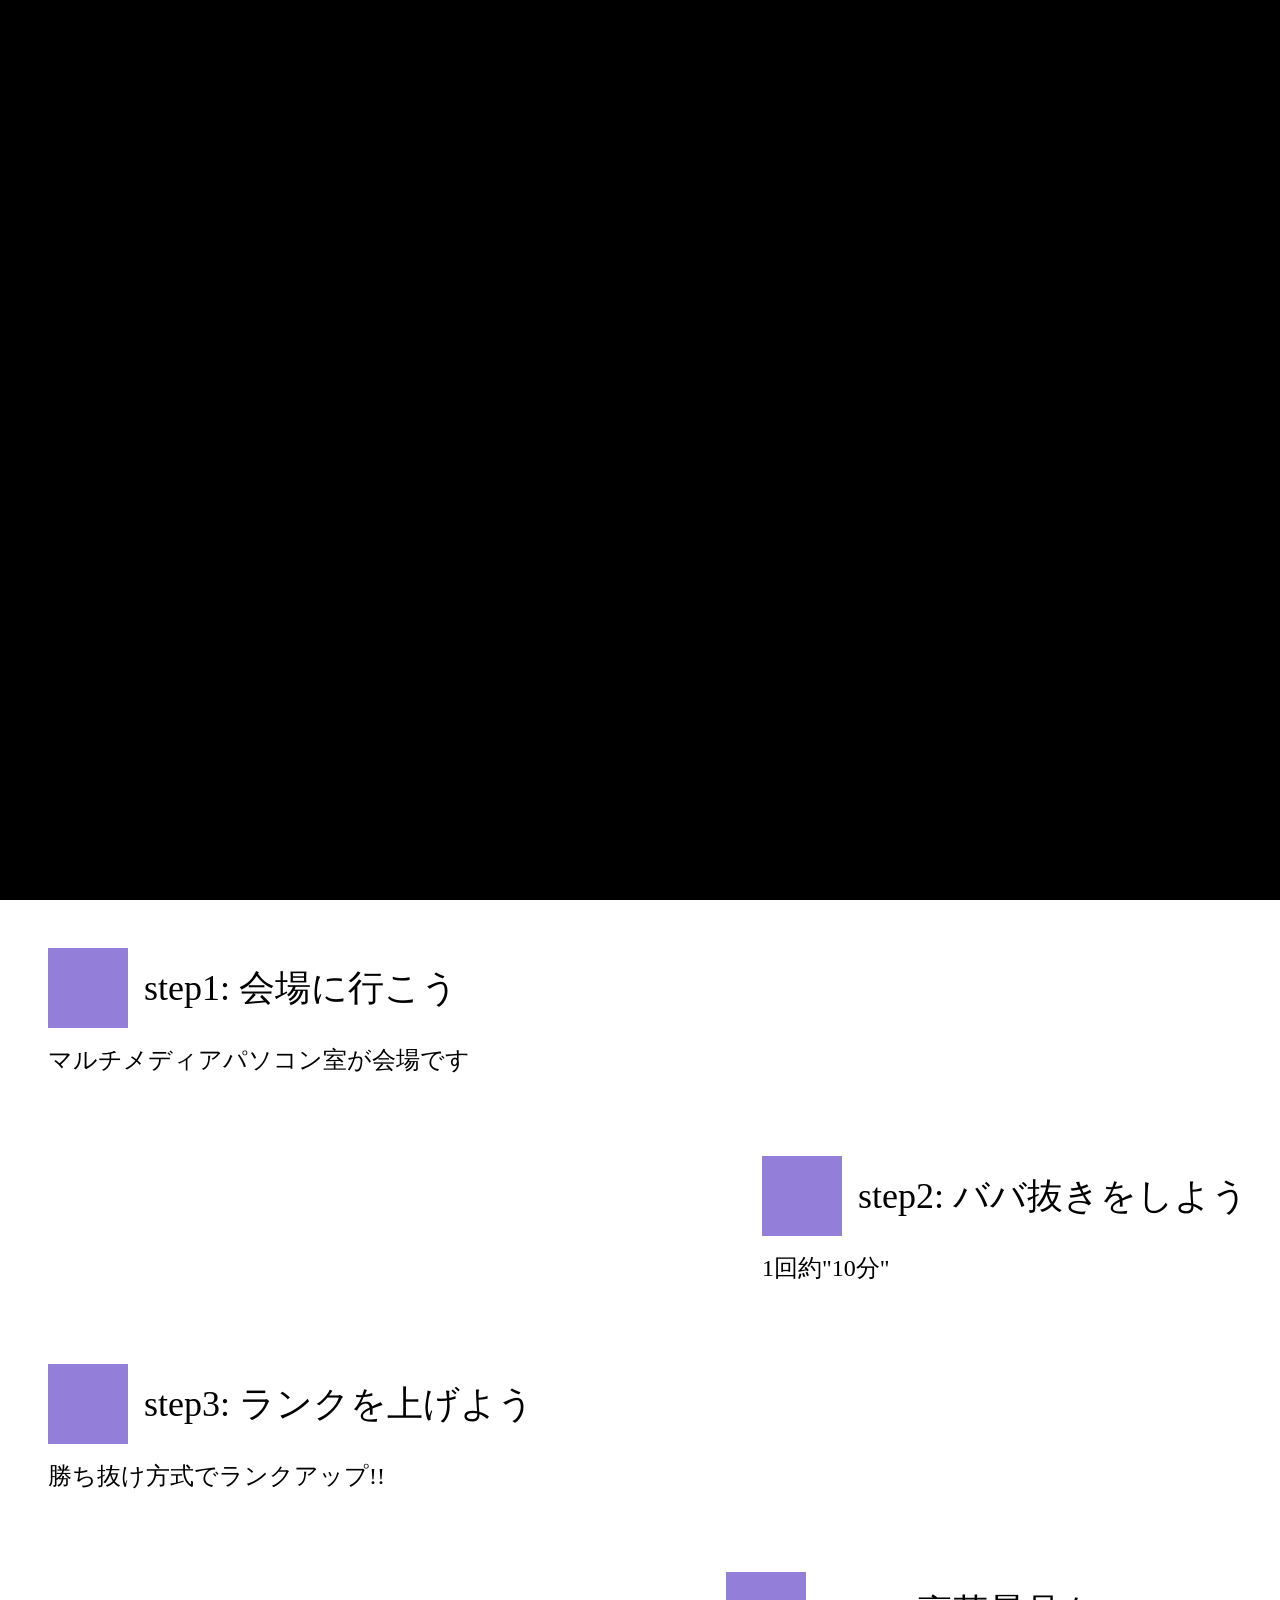
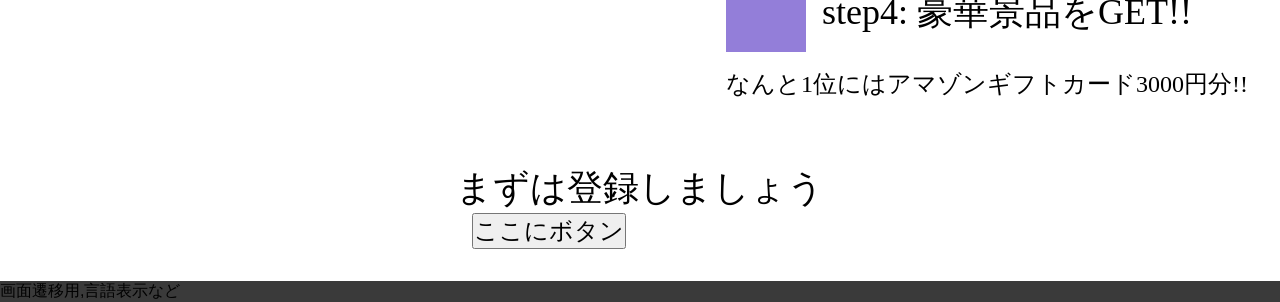
<file: index.html>
<!DOCTYPE html>
<html lang="ja">
    <head prefix="og: http://ogp.me/ns# fb: http://ogp.me/ns/fb# article: http://ogp.me/ns/article#">
        <meta charset="utf-8" />
        <meta http-equiv="X-UA-Compatible" content="IE=edge" />
        <meta name=”viewport” content=”width=device-width, initial-scale=1.0″>
        <title>第一回茨城高専ババ抜き大会</title>
        <meta name="description" content="ほんの僅かな時間だけ開催されるババ抜き大会。静かなテーブルに集うであろう幸運のプレイヤーたち。勝者10名に贈られる栄誉と賞品をお楽しみに。" />
        <meta name="robots" content="noindex,follow" />

        <!-- 以下、OGP用htmlタグ -->
        <meta property="og:url" content="https://pja-thus.github.io/playcard_project/" />
        <meta property="og:title" content="第一回茨城高専ババ抜き大会" />
        <meta property="og:type" content="website">
        <meta property="og:description" content="ほんの僅かな時間だけ開催されるババ抜き大会。静かなテーブルに集うであろう幸運のプレイヤーたち。勝者10名に贈られる栄誉と賞品をお楽しみに。" />
        <meta property="og:site_name" content="第一回茨城高専ババ抜き大会" />
        <meta property="og:image" content="https://PJa-Thus.github.io/playcard_project/images/background.png" />
        <meta property="og:locale" content="ja_JP" />
        
        <!-- 以下、favicon用htmlタグ -->
        <!-- 第一回茨城高専ババ抜き大会webではfavicon用のsvgファイルを作成予定ではあるがまだ完成していない。
        <link rel="icon" href="ファイル名(.svg)" type="image/svg+xml" sizes="any">
        -->
        <link rel="icon" href="https://PJa-Thus.github.io/playcard_project/images/favicon-16x16.png" sizes="16x16" type="image/png" /> 
        <link rel="icon" href="https://PJa-Thus.github.io/playcard_project/images/favicon-32x32.png" sizes="32x32" type="image/png" />  
        <link rel="icon" href="https://PJa-Thus.github.io/playcard_project/images/favicon-48x48.png" sizes="48x48" type="image/png" /> 
        <link rel="icon" href="https://PJa-Thus.github.io/playcard_project/images/favicon-64x64.png" sizes="64x64" type="image/png" />
        <link rel="apple-touch-icon-precomposed" href="https://PJa-Thus.github.io/playcard_project/images/favicon-apple-touch-icon-180x180.png" sizes="180x180" type="image/png" />
        <link rel="icon" href="https://PJa-Thus.github.io/playcard_project/images/favicon-android-chrome-192x192.png" sizes="192x192" type="image/png" />
        <link rel="shortcut icon" href="https://PJa-Thus.github.io/playcard_project/images/favicon.ico" type="image/x-icon" />
        <meta name="msapplication-TileImage" content="https://PJa-Thus.github.io/playcard_project/images/favicon-msapplication-TileImage.png" />
        <meta name="msapplication-TileColor" content="#000000" />

        <!-- 以下、css及びjs用htmlタグ -->
        <link rel="stylesheet" href="https://PJa-Thus.github.io/playcard_project/css/style.css" />
        <!--
        <script src="JavaScriptファイルのURL"></script>
        -->

        <!-- 以下、SEO用htmlタグ -->
        <!-- 第一回茨城高専ババ抜き大会webではFacebookアンチが開発者にいる為、不使用
        <meta property="fb:app_id" content="appIDを入力" />
        -->
        <!-- 第一回茨城高専ババ抜き大会webでは専用のXアカウントを用意していない為、不使用
        <meta name="twitter:card" content="Summary Card" />
        <meta name="twitter:site" content="@Twitterユーザー名" />
        -->
        <!-- 第一回茨城高専ババ抜き大会webでは複数のwebサイトを作成、使用するが重複、類似する内容がない為、不使用
        <link rel="canonical" href="https://pja-thus.github.io/playcard_project/" />
        -->
        <!-- 第一回茨城高専ババ抜き大会webでは開発者が多言語対応を主要な業務として行わない為、不使用
        <link rel="alternate" type="application/rss+xml" title="フィード" href="フィードページのURL" />
        -->
        <!-- 第一回茨城高専ババ抜き大会webではWAFの導入をしておらずディレクトリトラバーサル攻撃に弱い為、不使用
        <link rel="prev" href="前のページのURL" />
        <link rel="next" href="次のページのURL" />
        -->
        <meta name="format-detection" content="email=no,telephone=no,address=no" />
    </head>
    <body>
        <header>なんかいい感じの画像</header>
        <main>
            <div class="step left">
                <div class="content">
                    <div class="title">
                        <div class="box"></div>
                        <div class="title_text">step1: 会場に行こう</div>
                    </div>
                    <div class="text">
                        マルチメディアパソコン室が会場です
                    </div>
                </div>
            </div>
            <div class="step right">
                <div class="content">
                    <div class="title">
                        <div class="box"></div>
                        <div class="title_text">step2: ババ抜きをしよう</div>
                    </div>
                    <div class="text">
                        1回約"10分"
                    </div>
                </div>
            </div>
            <div class="step left">
                <div class="content">
                    <div class="title">
                        <div class="box"></div>
                        <div class="title_text">step3: ランクを上げよう</div>
                    </div>
                    <div class="text">
                        勝ち抜け方式でランクアップ!!
                    </div>
                </div>
            </div>
            <div class="step right">
                <div class="content">
                    <div class="title">
                        <div class="box"></div>
                        <div class="title_text">step4: 豪華景品をGET!!</div>
                    </div>
                    <div class="text">
                        なんと1位にはアマゾンギフトカード3000円分!!
                    </div>
                </div>
            </div>
            <div class="step center">
                <div class="content">
                    <div class="title">
                        <div class="title_text">まずは登録しましょう</div>
                    </div>
                    <button class="text" onclick="window.open('https://forms.gle/mdRavdotfqKShe9N6')">
                        ここにボタン
                    </button>
                </div>
            </div>
        </main>
        <footer>画面遷移用,言語表示など</footer>
    </body>
</html>
</file>
